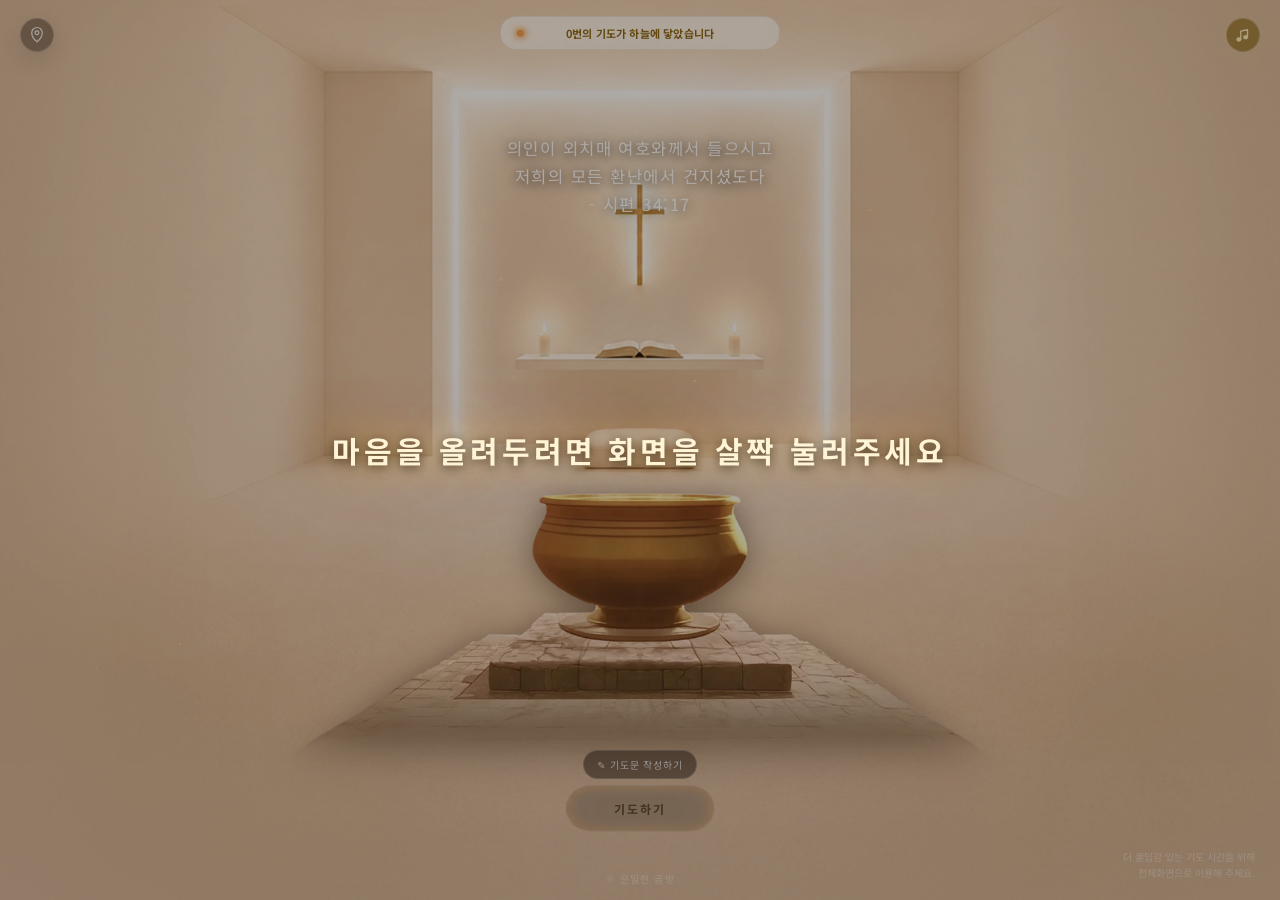
<file: index.html>
<!DOCTYPE html>
<html lang="ko">
  <head>
    <meta charset="UTF-8" />
    <meta
      name="viewport"
      content="width=device-width, initial-scale=1.0, maximum-scale=1.0, user-scalable=no, viewport-fit=cover, interactive-widget=resizes-visual"
    />
    <meta name="theme-color" content="#1a1209" />
    <link rel="icon" type="image/png" href="./assets/media-artwork.png" />
    <link rel="apple-touch-icon" href="./assets/media-artwork.png" />
    <title>Prayer Page | 기도 타임</title>
    <link rel="preload" as="image" href="./assets/back_golbang_new.webp" type="image/webp" fetchpriority="high" />
    <link rel="preload" as="image" href="./assets/b_golbang9.webp" type="image/webp" fetchpriority="high" />
    <link rel="preload" as="image" href="./assets/new_up_ui.webp" type="image/webp" fetchpriority="high" />
    <link rel="preload" as="image" href="./assets/new_pray_ui_off.webp" type="image/webp" fetchpriority="high" />
    <link rel="preload" as="image" href="./assets/new_pray_ui_on.webp" type="image/webp" />
    <link rel="preconnect" href="https://fonts.googleapis.com">
    <link rel="preconnect" href="https://fonts.gstatic.com" crossorigin>
    <link href="https://fonts.googleapis.com/css2?family=Noto+Sans+KR:wght@300;400;600;700&display=swap" rel="stylesheet">
    <style>
      .theme-golbang .background-shade{
        display: none;
      }
      .theme-desert .background-shade{
        display: none;
      }
    </style>
    <script type="module" crossorigin src="./js/prayer.js"></script>
    <link rel="stylesheet" crossorigin href="./css/prayer.css">
  </head>
  <body>
    <div id="root"></div>
  </body>
</html>
</file>
<file: css/prayer.css>
@import"https://fonts.googleapis.com/css2?family=Noto+Sans+KR:wght@300;400;600;700&display=swap";:root{font-family:Noto Sans KR,Apple SD Gothic Neo,Malgun Gothic,system-ui,sans-serif;color:#fff7df;background:#1a1209;font-synthesis:none;text-rendering:optimizeLegibility}*{box-sizing:border-box}html,body,#root{width:100%;height:100%;margin:0;overflow:hidden}button,textarea{font:inherit}button{-webkit-tap-highlight-color:transparent}.app{--gold: #c9a96e;position:relative;width:100%;height:100%;min-height:100dvh;overflow:hidden;isolation:isolate;background:var(--theme-color)}.background,.background-shade,.bg-effect-canvas{position:absolute;top:0;right:0;bottom:0;left:0}.background{z-index:0;background-repeat:no-repeat;transition:opacity .8s ease,background-image .8s ease,filter 2.8s ease-in-out,transform 2.8s ease-in-out}.background-shade{z-index:1;pointer-events:none;background:radial-gradient(circle at 50% 55%,transparent 20%,rgba(10,6,3,.12) 70%,rgba(8,4,2,.34) 100%),linear-gradient(180deg,rgba(0,0,0,.08),transparent 25%,transparent 70%,rgba(0,0,0,.2));transition:opacity 2.8s ease-in-out}.theme-night .background-shade,.theme-jonah .background-shade,.theme-gethsemane .background-shade{background:linear-gradient(180deg,rgba(0,0,12,.12),transparent 45%,rgba(0,0,8,.44))}.theme-jonah .background{filter:brightness(.62) blur(1.6px);transform:scale(1.008)}.theme-jonah .background-shade{opacity:1;background:radial-gradient(circle at 50% 48%,#030a0f14,#02070c57 72%),linear-gradient(180deg,#0005094d,#0003077a);display:none}.theme-jonah.is-praying .background{filter:brightness(1) blur(0);transform:scale(1)}.theme-jonah.is-praying .background-shade{opacity:0}.bg-effect-canvas{z-index:2;width:100%;height:100%;pointer-events:none}.prayer-counter{position:absolute;top:max(12px,env(safe-area-inset-top));left:50%;z-index:30;width:min(280px,calc(100vw - 92px));height:42px;transform:translate(-50%);display:grid;place-items:center}.prayer-counter img{position:absolute;width:100%;height:100%;object-fit:contain;pointer-events:none}.prayer-counter span{position:relative;z-index:1;padding:0 24px;color:#8b6914;font-size:clamp(9px,1vw,11px);font-weight:700;letter-spacing:.02em;text-align:center;word-break:keep-all}.theme-control{position:absolute;top:max(18px,env(safe-area-inset-top));left:20px;z-index:50}.round-control{display:grid;place-items:center;width:34px;height:34px;padding:0;border:1px solid rgba(255,255,255,.22);border-radius:50%;color:#ffffffe0;background:#2a1e146b;box-shadow:0 8px 24px #0000001f;-webkit-backdrop-filter:blur(9px);backdrop-filter:blur(9px);cursor:pointer;font-size:16px;transition:transform .18s ease,background .18s ease}.round-control:hover{transform:scale(1.05);background:#2a1e1494}.round-control:disabled{cursor:default}.location-control svg{display:block;width:18px;height:18px;fill:none;stroke:currentColor;stroke-width:1.65;stroke-linecap:round;stroke-linejoin:round}.audio-control{position:absolute;top:max(18px,env(safe-area-inset-top));right:20px;z-index:50;color:#fff0bd}.audio-control svg{display:block;width:18px;height:18px;overflow:visible;fill:currentColor;stroke:currentColor;stroke-width:1.7;stroke-linecap:round;stroke-linejoin:round}.audio-control svg path{fill:none}.audio-control.active{background:#8b6914a6;box-shadow:0 0 28px #ffd76438}.theme-menu{position:absolute;top:42px;left:0;width:168px;padding:5px;border:1px solid rgba(255,255,255,.12);border-radius:13px;background:#110c09b8;box-shadow:0 18px 60px #00000042;-webkit-backdrop-filter:blur(18px);backdrop-filter:blur(18px)}.theme-menu button,.theme-menu .theme-menu-link{width:100%;display:flex;align-items:center;justify-content:flex-start;gap:8px;padding:7px 8px;border:0;border-radius:8px;color:#ffffffb8;background:transparent;cursor:pointer;text-align:left}.theme-menu .theme-menu-link{margin-top:2px;padding-top:9px;border-top:1px solid rgba(255,255,255,.12);border-radius:0 0 8px 8px;text-decoration:none;-webkit-tap-highlight-color:transparent}.theme-menu-icon{flex:0 0 14px;width:14px;height:14px;opacity:.78}.theme-menu-icon svg{display:block;width:14px;height:14px;fill:none;stroke:currentColor;stroke-width:1.5;stroke-linecap:round;stroke-linejoin:round}.theme-menu-name{font-size:10.5px}.theme-menu-footer{margin-top:4px;padding:7px 7px 3px;border-top:1px solid rgba(255,255,255,.12);text-align:center}.theme-menu-footer a{color:#ffe29aeb;font-size:10px;text-decoration:none}.theme-menu-footer a:hover{text-decoration:underline}.theme-menu-footer p{margin:5px 0 0;color:#ffffff6b;font-size:7.5px;line-height:1.4;word-break:keep-all}.boot-intro,.theme-fade-overlay,.start-guide{position:fixed;top:0;right:0;bottom:0;left:0;display:flex;align-items:center;justify-content:center;pointer-events:none}.start-guide{z-index:55;padding:0 22px;color:#fff5d6;background:#140e0859;opacity:1;transition:opacity .9s ease,background-color .9s ease}.start-guide p{width:min(620px,calc(100vw - 44px));margin:0;font-family:inherit;font-size:clamp(20px,2.4vw,30px);font-weight:700;line-height:1.5;letter-spacing:.12em;text-align:center;word-break:keep-all;text-shadow:0 0 40px rgba(255,200,80,.7),0 0 80px rgba(255,180,60,.35),0 2px 12px rgba(0,0,0,.7);animation:startGuidePulse 3.5s ease-in-out infinite}.start-guide-dismissing{opacity:0;background:#140e0800}.start-guide-dismissing p{animation:none}.boot-intro{z-index:1000;color:#c9a96e;background:#1a1209;font-family:inherit;font-size:20px;letter-spacing:.1em;opacity:1;transition:opacity .7s ease}.boot-intro-hidden{opacity:0}.boot-intro span{animation:bootIntroPulse 1.5s ease-in-out infinite}.theme-fade-overlay{z-index:999;color:#fff4dceb;background:#000000e6;animation:themeFadeSequence 3.9s cubic-bezier(.22,.72,.18,1) forwards}.theme-fade-overlay p{padding:0 24px;font-family:inherit;font-size:clamp(16px,2.35vw,24px);font-weight:400;letter-spacing:.14em;text-align:center;text-shadow:0 0 12px rgba(255,226,172,.34),0 0 38px rgba(245,214,160,.2);animation:themeMessagePulse 1.6s ease-in-out infinite}@keyframes bootIntroPulse{0%,to{opacity:.5}50%{opacity:1}}@keyframes startGuidePulse{0%,to{opacity:.88;transform:translateY(0)}50%{opacity:1;transform:translateY(-3px)}}@keyframes themeFadeSequence{0%{opacity:0}20.5%,43.5%{opacity:1}to{opacity:0}}@keyframes themeMessagePulse{0%,to{opacity:.82}50%{opacity:1}}.theme-menu button:hover,.theme-menu button.active,.theme-menu .theme-menu-link:hover{color:#ffe29a;background:#ffffff1c}.theme-menu small{opacity:.54;font-size:10px}.verse{position:absolute;top:clamp(115px,15vh,178px);left:50%;z-index:16;width:min(560px,66vw);transform:translate(-50%,8px);opacity:0;color:#fff9e8;text-align:center;pointer-events:none;transition:opacity .7s ease,transform .7s ease;text-shadow:0 2px 12px rgba(0,0,0,.82),0 0 28px rgba(0,0,0,.55)}.verse.visible{transform:translate(-50%);opacity:.92}.verse p{margin:0;font-size:clamp(13px,1.3vw,18px);line-height:1.68;letter-spacing:.09em;color:#fff;white-space:pre-line;word-break:keep-all}.verse small{display:block;margin-top:11px;color:#f4d79c;font-size:clamp(9px,.85vw,11px);letter-spacing:.06em}.altar-stage{position:absolute;left:50%;top:72%;z-index:10;width:clamp(460px,46vw,620px);transform:translate(-50%,-50%);pointer-events:none}.altar{position:relative;z-index:12;display:block;width:100%;height:auto;-webkit-user-select:none;user-select:none;filter:brightness(1) drop-shadow(0 22px 34px rgba(36,22,12,.22));transition:filter 1.2s ease}.is-praying .altar{filter:brightness(1.08) drop-shadow(0 0 26px rgba(255,225,160,.26))}.altar-glow{position:absolute;top:15%;right:20%;bottom:15%;left:20%;z-index:11;border-radius:50%;opacity:.55;background:radial-gradient(ellipse,rgba(255,225,160,.38),rgba(255,190,90,.1) 45%,transparent 72%);filter:blur(20px);transition:opacity 1s ease}.is-praying .altar-glow{opacity:1}.smoke-canvas{position:fixed;top:0;right:0;bottom:0;left:0;z-index:20;opacity:1;mix-blend-mode:normal;isolation:isolate;width:100vw;height:100vh;pointer-events:auto;cursor:pointer;display:block}.actions{position:absolute;left:50%;bottom:68px;z-index:40;display:flex;flex-direction:column;align-items:center;gap:5px;transform:translate(-50%)}.write-prayer{padding:6px 13px;border:1px solid rgba(255,255,255,.2);border-radius:999px;color:#ffffffc7;background:#120c0775;-webkit-backdrop-filter:blur(8px);backdrop-filter:blur(8px);cursor:pointer;font-size:10px;letter-spacing:.08em}.prayer-button{position:relative;width:170px;height:48px;padding:0;border:0;color:#5c4a2a;background:transparent;cursor:pointer;transition:transform .18s ease,filter .18s ease}.prayer-button:hover{transform:scale(1.04);filter:drop-shadow(0 0 15px rgba(255,220,150,.42))}.prayer-button img{width:100%;height:100%;object-fit:contain}.prayer-button span{position:absolute;top:0;right:0;bottom:0;left:0;display:grid;place-items:center;font-weight:700;font-size:12px;letter-spacing:.16em}.theme-label{position:absolute;left:50%;bottom:14px;z-index:30;margin:0;transform:translate(-50%);color:#ffffff6b;font-size:10px;letter-spacing:.12em}.fullscreen-guide{position:absolute;right:25px;bottom:20px;z-index:30;margin:0;color:#ffffff6b;font-size:10px;line-height:1.55;text-align:right}.sent-notice{position:fixed;top:34%;left:50%;z-index:90;width:max-content;max-width:calc(100vw - 40px);margin:0;transform:translate(-50%);color:#fff5d6;font-size:clamp(17px,2vw,24px);letter-spacing:.12em;text-align:center;text-shadow:0 0 20px rgba(0,0,0,.9),0 0 50px rgba(255,200,80,.5);animation:notice 2s ease both}@keyframes notice{0%,to{opacity:0;transform:translate(-50%,15px)}20%,75%{opacity:1;transform:translate(-50%)}}.composer-backdrop{position:fixed;top:0;right:0;bottom:0;left:0;top:var(--codex-visual-offset-top, 0px);left:var(--codex-visual-offset-left, 0px);width:var(--codex-visual-vw, 100%);height:var(--codex-visual-vh, 100%);z-index:1000;display:grid;grid-template-rows:minmax(0,1fr);place-items:center;align-items:safe center;padding:16px 12px;overflow-y:auto;overscroll-behavior:contain;-webkit-overflow-scrolling:touch;background:#261a1052;-webkit-backdrop-filter:blur(5px);backdrop-filter:blur(5px)}.composer{position:relative;display:flex;flex-direction:column;width:min(336px,100%);min-height:min(374px,100%);max-height:100%;padding:21px 20px 20px;border:1px solid rgba(201,169,110,.35);border-radius:24px;color:#5c3d2e;background:#fff7e4f7;box-shadow:0 24px 80px #43271042;text-align:center;animation:composer-in .26s ease backwards}.composer>*:not(.composer-field){flex:none}.composer-field{position:relative;display:flex;flex:1 1 auto;min-height:0}@keyframes composer-in{0%{opacity:0;transform:translateY(16px) scale(.97)}to{opacity:1;transform:translateY(0) scale(1)}}.composer-close{position:absolute;top:12px;right:14px;width:32px;height:32px;border:0;color:#5c3d2e8a;background:transparent;cursor:pointer;font-size:21px}.composer-ornament{margin:0;color:#c9a96e;font-size:10px}.composer h2{margin:4px 0 11px;font-size:15px;letter-spacing:.11em}.composer-notice{margin:0 0 12px;padding:8px 10px;border:1px solid rgba(116,83,54,.16);border-radius:4px;color:#5c3d2e94;background:#ffffff47;font-size:9.5px;line-height:1.45;letter-spacing:.01em;text-align:center}.composer textarea{width:100%;flex:1 1 auto;height:180px;min-height:64px;padding:13px;resize:none;outline:none;border:1px solid rgba(116,83,54,.17);border-radius:8px;color:#5c3d2e;background:#ffffff8c;font-size:12px;line-height:1.65}.composer textarea:focus{border-color:#c9a96e9e;box-shadow:0 0 0 3px #c9a96e1a}@media (pointer: coarse){.composer textarea{font-size:16px}}.composer-submit{width:100%;margin-top:13px;padding:10px;border:0;border-radius:999px;color:#fff;background:linear-gradient(90deg,#b89451,#d3ad4e,#b89451);box-shadow:0 8px 24px #ad833340;cursor:pointer;font-size:12px;font-weight:700;letter-spacing:.08em}.composer-submit:disabled{opacity:.45;cursor:not-allowed}@media (min-width: 701px) and (max-width: 1366px){.altar-stage{top:71%;width:clamp(580px,60vw,760px)}}@media (max-width: 700px){.prayer-counter{top:max(9px,env(safe-area-inset-top));width:calc(100vw - 116px);max-width:300px;height:45px}.prayer-counter span{padding:0 24px;font-size:10px}.round-control{width:36px;height:36px}.theme-control{left:12px;top:max(12px,env(safe-area-inset-top))}.audio-control{right:12px;top:max(12px,env(safe-area-inset-top))}.verse{top:105px;width:88vw}.verse p{font-size:14px;line-height:1.7}.altar-stage{top:69%;width:max(440px,78vw)}.actions{bottom:45px}.prayer-button{width:190px;height:54px}.fullscreen-guide{display:none}.theme-label{bottom:8px}}body.codex-prayer-modal-open{overscroll-behavior:none}body.codex-prayer-keyboard-active .composer-backdrop{padding:10px 12px}body.codex-prayer-keyboard-active .composer{padding:14px 16px 16px;animation:none}body.codex-prayer-keyboard-active .composer-ornament,body.codex-prayer-keyboard-active .composer-notice{display:none}body.codex-prayer-keyboard-active .composer h2{margin:0 0 8px}body.codex-prayer-keyboard-settling .composer{transition:none}@media (prefers-reduced-motion: reduce){*,*:before,*:after{scroll-behavior:auto!important;animation-duration:.01ms!important;animation-iteration-count:1!important;transition-duration:.01ms!important}}.codex-managed-theme-layer{position:absolute;top:0;right:0;bottom:0;left:0;z-index:3;overflow:hidden;pointer-events:none;background-repeat:no-repeat;animation:themeLayerFadeIn 1.2s ease both}@keyframes themeLayerFadeIn{0%{opacity:0}to{opacity:1}}.golbang-dust,.mark-dust,.jonah-particle,.sinal-mist,.sinal-air-dust{position:absolute;border-radius:999px;pointer-events:none}.golbang-dust{z-index:2;left:var(--x);top:var(--y);width:var(--size);height:var(--size);background:#ffe6be8c;box-shadow:0 0 8px #ffc88247;animation:golbangDustFloat var(--duration) ease-in-out infinite;animation-delay:var(--delay)}@keyframes golbangDustFloat{0%{transform:translate3d(-8px,6px,0) scale(.85);opacity:0}15%{opacity:.35}50%{transform:translate3d(6px,-4px,0) scale(1.05);opacity:.55}85%{opacity:.25}to{transform:translate3d(14px,-10px,0) scale(.85);opacity:0}}.theme-golbang .altar{filter:drop-shadow(0 5px 16px rgba(40,20,5,.5));transition:filter 1.2s ease-in-out}.theme-golbang.is-praying .altar{filter:drop-shadow(0 5px 16px rgba(40,20,5,.6)) brightness(1.05) saturate(1.05)}.theme-golbang.is-praying .background{filter:brightness(1.05) saturate(1.05)}#mark-theme-layer:before{content:"";position:absolute;top:0;right:0;bottom:0;left:0;background:radial-gradient(ellipse at 74% 36%,rgba(255,224,170,.38),transparent 38%),linear-gradient(110deg,transparent 33%,rgba(255,210,125,.05) 38%,rgba(255,224,160,.27) 47%,transparent 52%),linear-gradient(104deg,transparent 44%,rgba(255,216,150,.19) 50%,rgba(255,246,214,.25) 59%,transparent 73%),radial-gradient(ellipse at 14% 77%,rgba(255,155,74,.16),transparent 28%),radial-gradient(ellipse at 86% 78%,rgba(255,170,82,.14),transparent 26%);mix-blend-mode:screen;animation:markWarmLightBreathe 18s ease-in-out infinite}#mark-theme-layer:after{content:"";position:absolute;top:0;right:0;bottom:0;left:0;background:linear-gradient(180deg,#3e2b2114,#3e2b2138)}.mark-dust{z-index:2;left:var(--x);top:var(--y);width:var(--size);height:var(--size);background:#ffeec0ad;box-shadow:0 0 9px #ffca7857;animation:markDustFloat var(--duration) ease-in-out infinite;animation-delay:var(--delay)}@keyframes markWarmLightBreathe{0%,to{opacity:.72;filter:brightness(1)}50%{opacity:.94;filter:brightness(1.08)}}@keyframes markDustFloat{0%{transform:translate3d(-18px,8px,0) scale(.82);opacity:0}13%{opacity:.42}50%{transform:translate3d(calc(var(--wind-x) * .52),calc(var(--wind-y) * .56 + 5px),0) scale(1.08);opacity:.68}84%{opacity:.25}to{transform:translate3d(var(--wind-x),var(--wind-y),0) scale(.85);opacity:0}}#jonah-theme-layer{z-index:4;display:none}#jonah-theme-layer:after{content:"";position:absolute;top:0;right:0;bottom:0;left:0;background:radial-gradient(ellipse at 42% 58%,#010d1214,#010d1247 52%,#010d1294),linear-gradient(156deg,#010d121f,#010d1252 54%,#010d1280);opacity:1;transition:opacity .9s ease;animation:jonahDarkBreath 32s ease-in-out infinite}.is-praying #jonah-theme-layer:after{opacity:0;animation:none}.jonah-particle{z-index:2;left:var(--x);top:var(--y);width:var(--size);height:var(--size);background:#a4fff294;box-shadow:0 0 10px #41e6dc6b;animation:jonahParticleFloat var(--duration) ease-in-out infinite;animation-delay:var(--delay)}@keyframes jonahDarkBreath{0%,to{opacity:.78}50%{opacity:.92}}@keyframes jonahParticleFloat{0%{transform:translate3d(-16px,10px,0) scale(.82);opacity:0}14%{opacity:.38}46%{transform:translate3d(calc(var(--wind-x) * .48),calc(var(--wind-y) * .46 - 6px),0) scale(1.16);opacity:.62}78%{transform:translate3d(calc(var(--wind-x) * .82),calc(var(--wind-y) * .9 + 7px),0) scale(1.04);opacity:.3}to{transform:translate3d(var(--wind-x),var(--wind-y),0) scale(.88);opacity:0}}.theme-jonah .altar{filter:brightness(.72) saturate(.92)}.theme-jonah.is-praying .altar{filter:none}#sinal-theme-layer:before{content:"";position:absolute;top:0;right:0;bottom:0;left:0;background:radial-gradient(ellipse at 54% 36%,rgba(255,194,126,.16),transparent 24%),radial-gradient(ellipse at 53% 42%,rgba(210,235,255,.08),transparent 42%);mix-blend-mode:screen;filter:blur(1.6px);animation:sinalHolyLight 20s ease-in-out infinite}#sinal-theme-layer:after{content:"";position:absolute;top:-1.5%;right:-1.5%;bottom:-1.5%;left:-1.5%;background:radial-gradient(ellipse at 26% 70%,rgba(210,235,255,.16),transparent 36%),radial-gradient(ellipse at 70% 76%,rgba(255,224,190,.12),transparent 32%),linear-gradient(180deg,transparent 0 50%,rgba(83,106,131,.15) 72%,rgba(83,106,131,.24) 100%);filter:blur(5px) brightness(.76) saturate(.92);transition:filter 1s ease-in-out;animation:sinalCloudDrift 56s ease-in-out infinite}.is-praying #sinal-theme-layer:after{filter:blur(5px)}.sinal-mist{left:var(--x);top:var(--y);width:var(--w);height:var(--h);background:radial-gradient(ellipse,rgba(225,238,255,.24),transparent 72%);filter:blur(5px) brightness(.76) saturate(.92);transition:filter 1s ease-in-out;animation:sinalMistMove var(--duration) ease-in-out infinite;animation-delay:var(--delay)}.is-praying .sinal-mist{filter:blur(5px)}.sinal-air-dust{z-index:2;left:var(--x);top:var(--y);width:var(--size);height:var(--size);background:#ecf4ff38;box-shadow:0 0 5px #d2e6fa1f;animation:sinalAirDustFloat var(--duration) ease-in-out infinite;animation-delay:var(--delay)}.sinal-top-cloud{position:absolute;display:block;top:var(--cloud-top, 0px);left:var(--cloud-left, 0px);z-index:5;width:var(--cloud-width, 100px);aspect-ratio:var(--cloud-ratio, 1);background:var(--cloud-image) center center / contain no-repeat;pointer-events:none;transform:translate(calc(var(--cloud-translate-x) + var(--cloud-drift-start))) scaleX(var(--cloud-flip, 1)) scale(var(--cloud-scale, 1));transform-origin:center top;filter:brightness(.72) saturate(.92);transition:filter 1s ease-in-out,left 5s ease-in-out;will-change:transform}.sinal-top-cloud-left{--cloud-image: url(../assets/sinae_cloud1.webp);--cloud-left: 48%;--cloud-top: -3%;--cloud-width: clamp(680px, 72vw, 820px);--cloud-ratio: 2999 / 2146;--cloud-translate-x: -59%;--cloud-scale: 1;--cloud-flip: 1;--cloud-drift-start: 0px;--cloud-drift-mid: 4px;--cloud-drift-end: -3px;--cloud-duration: 42s;--cloud-delay: -7s;z-index:6}.sinal-top-cloud-right{--cloud-image: url(../assets/sinae_cloud2.webp);--cloud-left: 52%;--cloud-top: -2%;--cloud-width: clamp(800px, 86vw, 980px);--cloud-ratio: 3285 / 1868;--cloud-translate-x: -41%;--cloud-scale: 1;--cloud-flip: 1;--cloud-drift-start: 0px;--cloud-drift-mid: -4px;--cloud-drift-end: 3px;--cloud-duration: 48s;--cloud-delay: -15s;z-index:5}.is-praying .sinal-top-cloud{filter:none;animation:sinalTopCloudFloat var(--cloud-duration) ease-in-out infinite;animation-delay:5s;animation-fill-mode:backwards}.is-praying .sinal-top-cloud-left{left:45%}.is-praying .sinal-top-cloud-right{left:55%}@keyframes sinalHolyLight{0%,to{opacity:.38;filter:brightness(1)}50%{opacity:.54;filter:brightness(1.04)}}@keyframes sinalCloudDrift{0%,to{transform:translate3d(-2%,0,0);opacity:.68}50%{transform:translate3d(3%,-1%,0);opacity:.86}}@keyframes sinalMistMove{0%,to{transform:translate3d(-22px,8px,0) scaleX(1);opacity:.18}50%{transform:translate3d(32px,-12px,0) scaleX(1.12);opacity:.52}}@keyframes sinalAirDustFloat{0%,to{transform:translateZ(0);opacity:.05}42%{opacity:.26}72%{transform:translate3d(12px,-16px,0);opacity:.15}}@keyframes sinalTopCloudFloat{0%,to{transform:translate(calc(var(--cloud-translate-x) + var(--cloud-drift-start))) scaleX(var(--cloud-flip, 1)) scale(var(--cloud-scale))}34%{transform:translate(calc(var(--cloud-translate-x) + var(--cloud-drift-mid))) scaleX(var(--cloud-flip, 1)) scale(var(--cloud-scale))}68%{transform:translate(calc(var(--cloud-translate-x) + var(--cloud-drift-end))) scaleX(var(--cloud-flip, 1)) scale(var(--cloud-scale))}}.theme-sinal .background{filter:brightness(.83) blur(1.4px);transform:scale(1.006);transition:filter 1s ease-in-out,transform 1s ease-in-out}.theme-sinal.is-praying .background{filter:blur(1px);transform:none}.theme-sinal .altar-stage{filter:brightness(.72) saturate(.92);transition:filter 2s ease-in-out;will-change:filter}.theme-sinal.is-praying .altar-stage{filter:brightness(1) saturate(1)}#summer-theme-layer .summer-waiting-dim{position:absolute;top:0;right:0;bottom:0;left:0;z-index:12;pointer-events:none;mix-blend-mode:multiply;background:radial-gradient(ellipse at 50% 42%,#1423161f,#0916103d 48%,#02080657),linear-gradient(180deg,#00120a2e,#000a0752);transition:opacity 1.2s ease}.is-praying #summer-theme-layer .summer-waiting-dim{opacity:.35}@media (max-width: 820px),(pointer: coarse){#summer-theme-layer .summer-waiting-dim{background:radial-gradient(ellipse at 50% 32%,#1c3a220d,#0c20141f 48%,#030c0733),linear-gradient(180deg,#00120a0d,#000a0733)}}#gethsemane-theme-layer .gethsemane-front-layer{position:absolute;left:0;right:0;bottom:0;z-index:11;height:30%;pointer-events:none;background-image:url(../assets/front_gra.webp);background-size:100% auto;background-repeat:no-repeat;background-position:bottom center}#gethsemane-theme-layer .gethsemane-haze-layer,#gethsemane-theme-layer .gethsemane-wind-layer,#gethsemane-theme-layer .gethsemane-star-layer{position:absolute;top:0;right:0;bottom:0;left:0;pointer-events:none;overflow:hidden}#gethsemane-theme-layer .gethsemane-haze-layer{z-index:16}#gethsemane-theme-layer .gethsemane-wind-layer{z-index:14}#gethsemane-theme-layer .gethsemane-star-layer{z-index:3}#gethsemane-theme-layer .gethsemane-haze-layer span{position:absolute;left:var(--left);top:var(--top);width:var(--w);height:var(--h);border-radius:999px;background:radial-gradient(ellipse,rgba(255,255,255,.62) 0%,rgba(220,230,255,.34) 36%,transparent 72%);filter:blur(15px);opacity:.2;animation:gethsemaneHazeBreathe var(--duration) ease-in-out infinite;animation-delay:var(--delay)}#gethsemane-theme-layer .gethsemane-wind-layer span{position:absolute;left:-110%;top:var(--top);width:250%;height:1px;background:linear-gradient(90deg,transparent,rgba(220,230,255,.12),rgba(255,255,255,.08),transparent);filter:blur(3px);opacity:.64;animation:gethsemaneWindDrift var(--duration) linear infinite;animation-delay:var(--delay)}#gethsemane-theme-layer .gethsemane-star{position:absolute;left:var(--x);top:var(--y);width:var(--size);height:var(--size);border-radius:999px;background:#ffffffd1;box-shadow:0 0 8px #d7e6ff47;animation:gethsemaneStarPulse var(--duration) ease-in-out infinite;animation-delay:var(--delay)}@keyframes gethsemaneHazeBreathe{0%,to{transform:translateZ(0) scaleX(1);opacity:.16}45%{transform:translate3d(26px,-10px,0) scaleX(1.12);opacity:.3}72%{transform:translate3d(-10px,4px,0) scaleX(1.04);opacity:.22}}@keyframes gethsemaneWindDrift{0%{transform:translate(0);opacity:0}12%{opacity:.46}76%{opacity:.34}to{transform:translate(80%);opacity:0}}@keyframes gethsemaneStarPulse{0%,to{transform:scale(1);opacity:.22}50%{transform:scale(1.3);opacity:.82}}.theme-gethsemane:after{content:"";position:absolute;top:0;right:0;bottom:0;left:0;z-index:18;pointer-events:none;background:#00000029;opacity:1;transition:opacity .8s ease}.theme-gethsemane.is-praying:after{opacity:0}.prayer-paper-shrinking{pointer-events:none;transition:transform 1.5s cubic-bezier(.22,1,.36,1),opacity 1.5s cubic-bezier(.22,1,.36,1),filter 1.5s cubic-bezier(.22,1,.36,1);transform:translateY(-30px) scale(.82)!important;opacity:.7!important;filter:blur(2px)!important}.prayer-paper-rising{pointer-events:none;transition:transform 2s cubic-bezier(.22,1,.36,1),opacity 2s cubic-bezier(.22,1,.36,1),filter 2s cubic-bezier(.22,1,.36,1);transform:translateY(-260px) scale(.82)!important;opacity:0!important;filter:blur(8px)!important}.prayer-text-fadeout{animation:prayerTextFadeOut 1.2s ease forwards}@keyframes prayerTextFadeOut{0%{opacity:1;filter:blur(0)}to{opacity:0;filter:blur(3px)}}.prayer-word-anchor{position:absolute;left:50%;top:50%;z-index:20;transform:translate(-50%,-50%);pointer-events:none}.prayer-word-particle{width:5px;height:5px;border-radius:50%;background:#ffe6a0f2;box-shadow:0 0 12px #ffdc8ce6,0 0 24px #ffc85a80;animation:prayerWordRise 1.6s ease-out forwards}@keyframes prayerWordRise{0%{opacity:0;transform:translate(0) scale(.5)}20%{opacity:1}55%{opacity:.9;transform:translate(var(--toX),var(--toY)) scale(.8)}to{opacity:0;transform:translate(var(--toX),calc(var(--toY) + 60px)) scale(.3)}}.prayer-particle-anchor{position:absolute;left:50%;bottom:32%;z-index:65;transform:translate(-50%);pointer-events:none}.prayer-particle{width:6px;height:6px;border-radius:50%;background:#ffe6a0f2;box-shadow:0 0 14px #ffdc8ce6;animation:prayerParticleRise 1.4s ease-out forwards}@keyframes prayerParticleRise{0%{opacity:0;transform:translate(0) scale(.5)}20%{opacity:1}to{opacity:0;transform:translate(var(--x),-150px) scale(1.1)}}.prayer-letters{position:absolute;top:0;right:0;bottom:0;left:0;z-index:55;overflow:hidden;pointer-events:none}.prayer-letter{position:absolute;top:0;left:var(--letter-x);width:140px;margin-left:-70px;pointer-events:none;animation:prayerLetterRise 18s ease-in-out forwards}@keyframes prayerLetterRise{0%{opacity:.6;transform:translateY(var(--from-y)) scale(.7);filter:brightness(.8)}30%{opacity:1;transform:translateY(calc(var(--from-y) * .62)) scale(1);filter:brightness(1.3)}65%{opacity:.5;transform:translateY(calc(var(--from-y) * .26)) scale(1.1);filter:brightness(1.8)}to{opacity:0;transform:translateY(-300px) scale(1);filter:brightness(2)}}.prayer-letter-card{position:relative;width:140px;height:180px;overflow:hidden;border:1px solid rgba(139,105,20,.15);border-radius:8px;background:linear-gradient(135deg,#faf6f0,#f5efe6,#faf6f0);box-shadow:0 4px 15px #c9a96e33}.prayer-letter-seal{position:absolute;top:0;left:0;right:0;height:4px;background:linear-gradient(90deg,#c9a96e66,#8b691499,#c9a96e66)}.prayer-letter-text{margin:0;padding:16px 12px 12px;color:#5c3d2eb3;font-family:inherit;font-size:10px;line-height:16px;white-space:pre-wrap;word-break:break-word;display:-webkit-box;-webkit-line-clamp:6;-webkit-box-orient:vertical;overflow:hidden}.prayer-letter-divider{position:absolute;bottom:8px;left:50%;width:32px;height:1px;margin-left:-16px;background:#c9a96e4d}@media (prefers-reduced-motion: reduce){.prayer-letter{display:none}}
</file>
